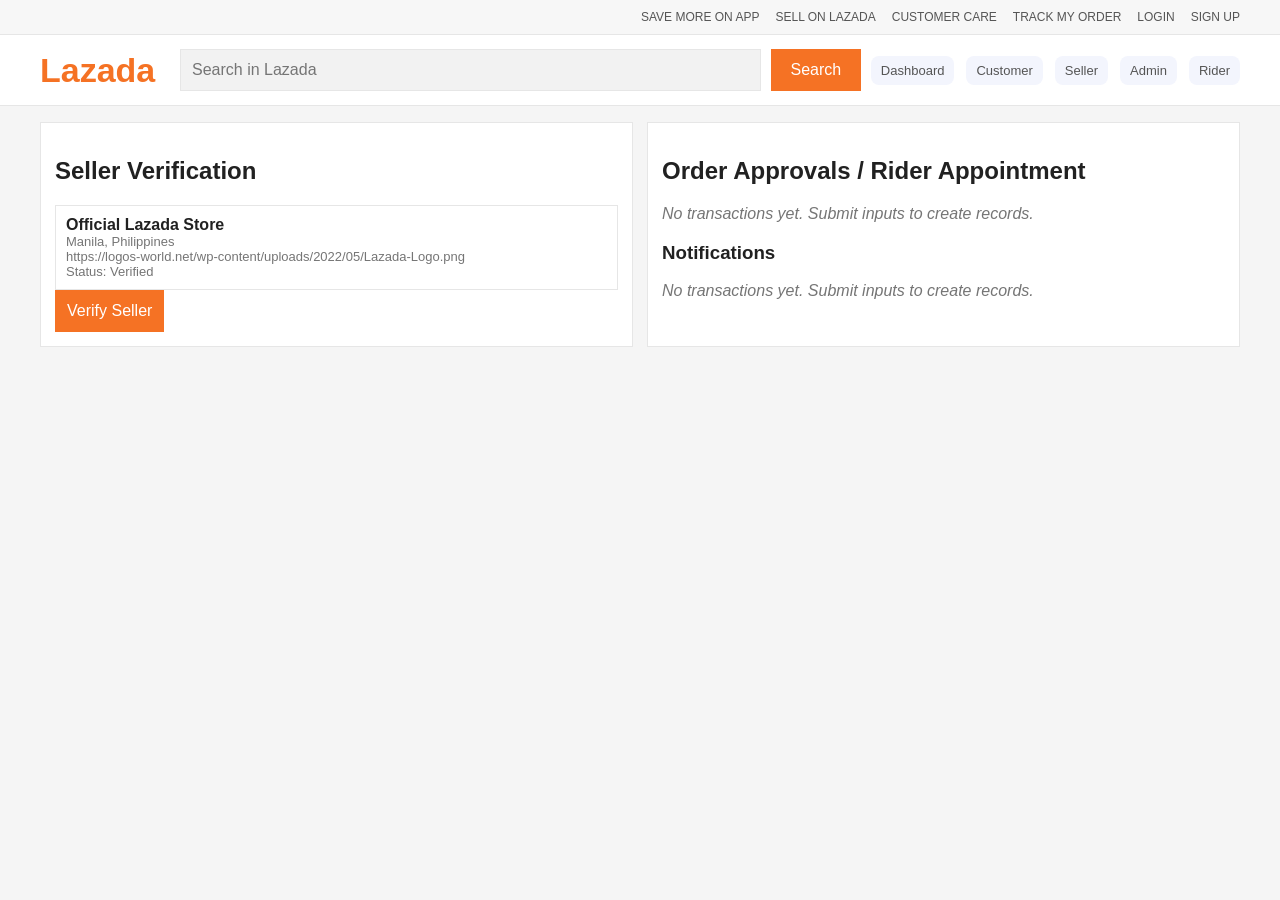
<file: admin.html>
<!doctype html><html lang="en"><head><meta charset="UTF-8" /><meta name="viewport" content="width=device-width, initial-scale=1.0" /><title>Admin</title><link rel="stylesheet" href="styles.css" /></head><body>
<div class="market-strip"><div class="container strip-inner"><a href="#">SAVE MORE ON APP</a><a href="seller.html">SELL ON LAZADA</a><a href="#">CUSTOMER CARE</a><a href="#">TRACK MY ORDER</a><a href="customer.html#login">LOGIN</a><a href="customer.html#signup">SIGN UP</a></div></div>
<header class="lazada-head"><div class="container head-inner"><div class="brand"><a href="index.html">Lazada</a></div><input class="search-input" placeholder="Search in Lazada" /><button class="search-btn">Search</button><nav class="nav-links light"><a href="index.html">Dashboard</a><a href="customer.html">Customer</a><a href="seller.html">Seller</a><a href="admin.html">Admin</a><a href="rider.html">Rider</a></nav></div></header>
<div class="container grid grid-2"><section class="card"><h2>Seller Verification</h2><div id="sellerProfileView" class="item"></div><button id="verifySeller">Verify Seller</button></section><section class="card"><h2>Order Approvals / Rider Appointment</h2><div id="adminOrders" class="list"></div><h3>Notifications</h3><div id="adminNotifications" class="list"></div></section></div>
<script src="app.js"></script><script>
const data=getData();
function renderSellerCard(){const p=data.seller.profile||{};el("sellerProfileView").innerHTML=p.name?`<div><strong>${p.name}</strong></div><div class="meta">${p.address||""}</div><div class="meta">${p.picture||"No picture provided"}</div><div class="meta">Status: ${data.seller.verified?"Verified":"Not Verified"}</div>`:`<div class="empty">No seller registration yet.</div>`;}
function renderOrders(){const pending=data.orders.filter((o)=>o.status==="seller_accepted_waiting_admin"||o.status==="admin_approved_waiting_rider");renderList("adminOrders",pending,(o)=>`<div class="item"><strong>${o.productName}</strong><div class="meta">Status: ${o.status}</div>${o.status==="seller_accepted_waiting_admin"?`<button data-approve="${o.id}">Approve Order</button>`:""}${o.status==="admin_approved_waiting_rider"&&data.rider.available?`<button data-assign="${o.id}">Appoint Rider</button>`:""}${o.status==="admin_approved_waiting_rider"&&!data.rider.available?`<div class="warning">No rider registered yet.</div>`:""}${o.receivedByCustomer?`<div class="status">Customer received product.</div>`:""}</div>`);document.querySelectorAll("[data-approve]").forEach((btn)=>btn.addEventListener("click",()=>{if(!data.seller.verified){alert("Order can be approved only if seller is verified.");return;}const order=data.orders.find((o)=>o.id===btn.dataset.approve);if(!order)return;order.adminApproved=true;order.status="admin_approved_waiting_rider";pushNotification(data,"rider",`New delivery assignment available for ${order.productName}.`);saveData(data);renderOrders();}));document.querySelectorAll("[data-assign]").forEach((btn)=>btn.addEventListener("click",()=>{const order=data.orders.find((o)=>o.id===btn.dataset.assign);if(!order)return;order.riderId=data.rider.profile.name||"registered rider";order.status="rider_assigned_waiting_accept";data.rider.assignments.push(order.id);saveData(data);renderOrders();}));}
el("verifySeller").addEventListener("click",()=>{if(!data.seller.profile.name)return;data.seller.verified=true;pushNotification(data,"seller","Admin verified your seller account.");saveData(data);renderSellerCard();renderOrders();renderNotifications("adminNotifications","admin",data);});
renderSellerCard();renderOrders();renderNotifications("adminNotifications","admin",data);
</script></body></html>
</file>
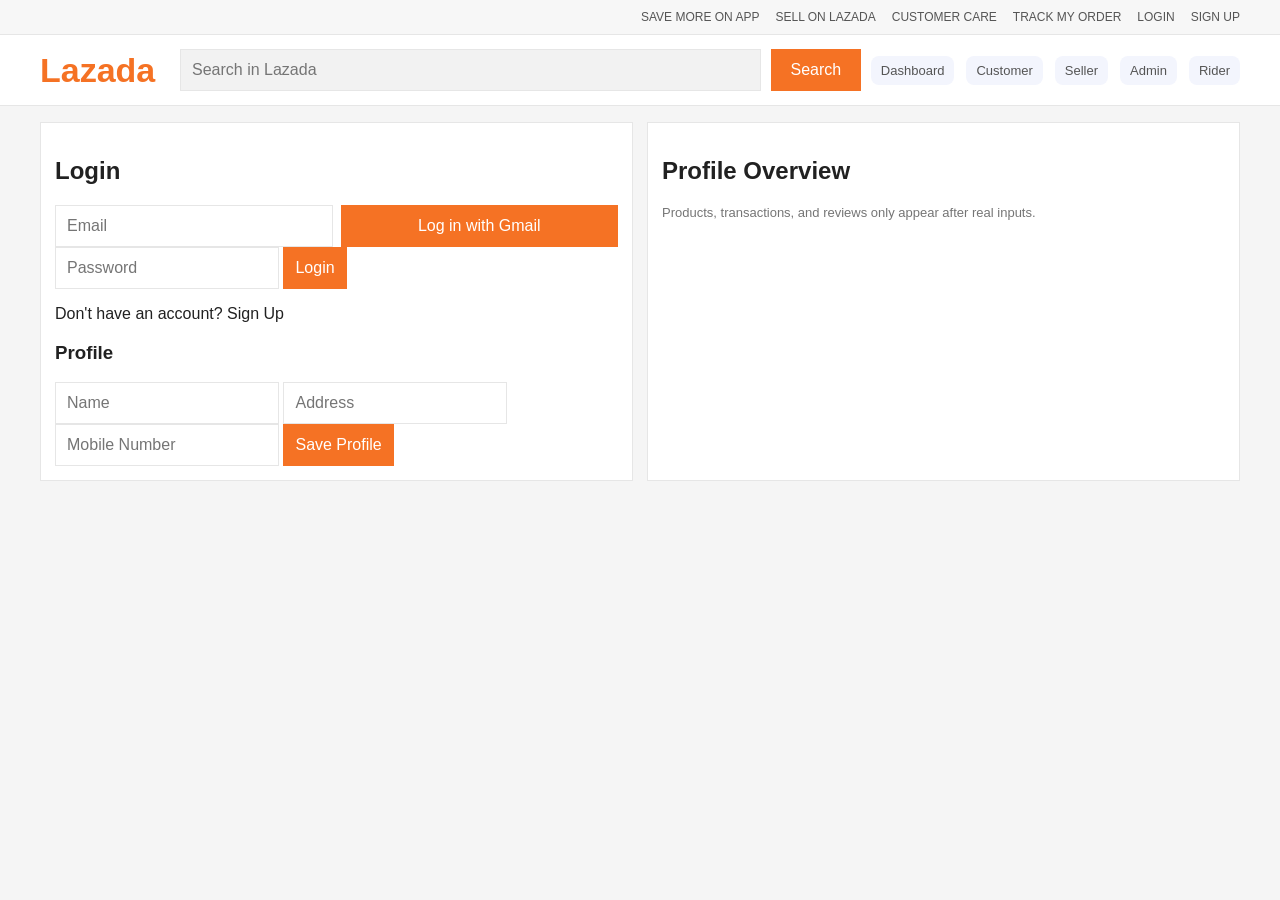
<file: customer.html>
<!doctype html>
<html lang="en"><head><meta charset="UTF-8" /><meta name="viewport" content="width=device-width, initial-scale=1.0" /><title>Customer</title><link rel="stylesheet" href="styles.css" /></head>
<body>
  <div class="market-strip"><div class="container strip-inner"><a href="#">SAVE MORE ON APP</a><a href="seller.html">SELL ON LAZADA</a><a href="#">CUSTOMER CARE</a><a href="#">TRACK MY ORDER</a><a href="customer.html#login">LOGIN</a><a href="customer.html#signup">SIGN UP</a></div></div>
  <header class="lazada-head"><div class="container head-inner"><div class="brand"><a href="index.html">Lazada</a></div><input class="search-input" placeholder="Search in Lazada" /><button class="search-btn">Search</button><nav class="nav-links light"><a href="index.html">Dashboard</a><a href="customer.html">Customer</a><a href="seller.html">Seller</a><a href="admin.html">Admin</a><a href="rider.html">Rider</a></nav></div></header>
  <main class="container">
    <!-- Removed Dashboard and Search as requested -->
  </main>
  <div class="container grid grid-2">
    <section class="card" id="authSection">
      <div id="loginUI">
        <h2>Login</h2>
        <div class="row">
          <input id="loginEmail" placeholder="Email" />
          <button id="googleLoginBtn">Log in with Gmail</button>
        </div>
        <input id="loginPassword" type="password" placeholder="Password" />
        <button id="loginBtn">Login</button>
        <p>Don't have an account? <a href="#" id="showSignup">Sign Up</a></p>
      </div>

      <div id="signupUI" class="hidden">
        <h2>Sign Up</h2>
        <div class="row">
          <input id="signupEmail" placeholder="Email" />
        </div>
        <input id="signupPassword" type="password" placeholder="Password" />
        <button id="signupBtn">Sign Up</button>
        <p>Already have an account? <a href="#" id="showLogin">Login</a></p>
      </div>

      <h3>Profile</h3>
      <input id="custName" placeholder="Name" />
      <input id="custAddress" placeholder="Address" />
      <input id="custMobile" placeholder="Mobile Number" />
      <button id="saveProfile">Save Profile</button>
    </section>
    <section class="card">
      <h2>Profile Overview</h2>
      <div class="meta">Products, transactions, and reviews only appear after real inputs.</div>
      <div id="profileSummary"></div>
    </section>
  </div>
  <script src="app.js"></script>
  <script>
    const data=getData(); let cart=[];
    function hydrate(){
      el("custName").value=data.customer.profile.name||"";
      el("custAddress").value=data.customer.profile.address||"";
      el("custMobile").value=data.customer.profile.mobile||"";
      updateProfileSummary();
    }
    
    function updateProfileSummary() {
      el("profileSummary").innerHTML = `
        <p><strong>Name:</strong> ${data.customer.profile.name || "N/A"}</p>
        <p><strong>Email:</strong> ${data.customer.email || "N/A"}</p>
        <p><strong>Address:</strong> ${data.customer.profile.address || "N/A"}</p>
      `;
    }

    function showLogin() {
      el("loginUI").classList.remove("hidden");
      el("signupUI").classList.add("hidden");
    }

    function showSignup() {
      el("loginUI").classList.add("hidden");
      el("signupUI").classList.remove("hidden");
    }

    // Check URL hash to show correct UI
    function handleHash() {
      if (window.location.hash === "#signup") {
        showSignup();
      } else {
        showLogin();
      }
    }

    window.onhashchange = handleHash;
    handleHash();

    el("showSignup").onclick = (e) => { e.preventDefault(); window.location.hash = "signup"; };
    el("showLogin").onclick = (e) => { e.preventDefault(); window.location.hash = "login"; };

    el("loginBtn").onclick = () => {
      data.customer.email = el("loginEmail").value;
      data.customer.password = el("loginPassword").value;
      saveData(data);
      alert("Logged in successfully!");
      updateProfileSummary();
    };

    el("googleLoginBtn").onclick = () => {
      alert("Redirecting to Gmail login...");
      data.customer.authMethod = "google";
      saveData(data);
    };

    el("signupBtn").onclick = () => {
      data.customer.email = el("signupEmail").value;
      data.customer.password = el("signupPassword").value;
      saveData(data);
      alert("Signed up successfully!");
      updateProfileSummary();
    };

    function customerFilteredProducts(){const q=el("customerSearchInput").value.trim().toLowerCase();const cat=el("customerCategory").value;return data.seller.products.filter((p)=>{const byText=!q||p.name.toLowerCase().includes(q);const byCategory=!cat||p.category===cat;return byText&&byCategory;});}
    function renderProductCatalog(){renderList("customerProductList",customerFilteredProducts(),(p)=>`<div class="item product-card">${p.image?`<img class="product-image" src="${p.image}" alt="${p.name}" />`:""}<h3>${p.name}</h3><div class="meta">Category: ${p.category}</div><div class="meta">Qty: ${p.quantity}</div><div class="meta">Price: ₱${Number(p.price).toFixed(2)}</div><button data-add="${p.id}">Add to Cart</button></div>`);document.querySelectorAll("[data-add]").forEach((btn)=>btn.addEventListener("click",()=>{const product=data.seller.products.find((p)=>p.id===btn.dataset.add);if(!product)return;cart.push({productId:product.id,name:product.name,price:Number(product.price)});renderCart();}));}
    function renderCart(){renderList("customerCartList",cart,(item,idx)=>`<div class="item"><strong>${item.name}</strong><div class="meta">₱${item.price.toFixed(2)}</div><button class="secondary" data-remove="${idx}">Remove</button></div>`);document.querySelectorAll("[data-remove]").forEach((btn)=>btn.addEventListener("click",()=>{cart.splice(Number(btn.dataset.remove),1);renderCart();}));}
    function renderOrders(){renderList("customerOrders",data.orders,(o)=>`<div class="item"><h3>${o.productName}</h3><div class="meta">Price: ₱${Number(o.price).toFixed(2)}</div><div class="meta">Status: <span class="status">${o.status}</span></div>${o.delivered&&!o.receivedByCustomer?`<button data-recv="${o.id}">Confirm Delivery Received</button>`:""}${o.receivedByCustomer&&!o.review?`<input id="rText_${o.id}" placeholder="Review/comment" /><input id="rImg_${o.id}" placeholder="Review image url/path" /><button data-review="${o.id}">Submit Review</button>`:""}${o.review?`<div class="meta">Review: ${o.review.comment} (${o.review.image||"no image"})</div>`:""}</div>`);document.querySelectorAll("[data-recv]").forEach((btn)=>btn.addEventListener("click",()=>{const order=data.orders.find((o)=>o.id===btn.dataset.recv);if(!order)return;order.receivedByCustomer=true;order.status="received_by_customer";pushNotification(data,"seller",`Customer received ${order.productName}.`);pushNotification(data,"admin",`Customer confirmed receive for ${order.productName}.`);saveData(data);renderOrders();}));document.querySelectorAll("[data-review]").forEach((btn)=>btn.addEventListener("click",()=>{const order=data.orders.find((o)=>o.id===btn.dataset.review);if(!order)return;order.review={comment:el(`rText_${order.id}`).value.trim(),image:el(`rImg_${order.id}`).value.trim()};saveData(data);renderOrders();}));}
    
    el("saveProfile").addEventListener("click",()=>{data.customer.profile={name:el("custName").value.trim(),address:el("custAddress").value.trim(),mobile:el("custMobile").value.trim()};saveData(data);alert("Customer profile saved.");updateProfileSummary();});
    el("customerSearchInput").addEventListener("input",renderProductCatalog);el("customerCategory").addEventListener("change",renderProductCatalog);
    el("customerCheckoutBtn").addEventListener("click",()=>{const result=checkoutCart(data,cart);if(!result.ok)return;cart=[];renderCart();renderOrders();renderNotifications("customerNotifications","customer",data);alert(result.message);});
    hydrate();renderProductCatalog();renderCart();renderOrders();renderNotifications("customerNotifications","customer",data);
  </script>
</body></html>
</file>
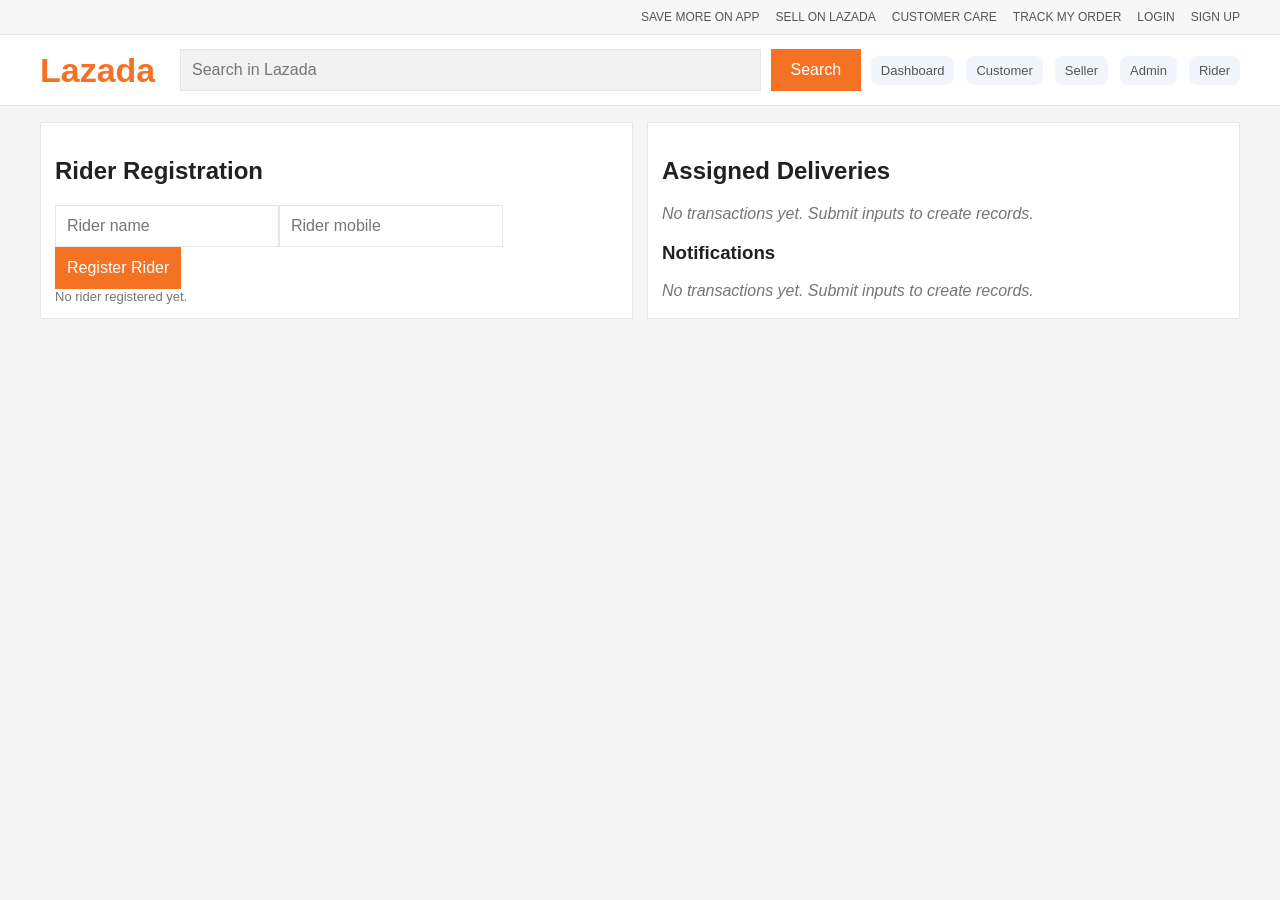
<file: rider.html>
<!doctype html><html lang="en"><head><meta charset="UTF-8" /><meta name="viewport" content="width=device-width, initial-scale=1.0" /><title>Rider</title><link rel="stylesheet" href="styles.css" /></head><body>
<div class="market-strip"><div class="container strip-inner"><a href="#">SAVE MORE ON APP</a><a href="seller.html">SELL ON LAZADA</a><a href="#">CUSTOMER CARE</a><a href="#">TRACK MY ORDER</a><a href="customer.html#login">LOGIN</a><a href="customer.html#signup">SIGN UP</a></div></div>
<header class="lazada-head"><div class="container head-inner"><div class="brand"><a href="index.html">Lazada</a></div><input class="search-input" placeholder="Search in Lazada" /><button class="search-btn">Search</button><nav class="nav-links light"><a href="index.html">Dashboard</a><a href="customer.html">Customer</a><a href="seller.html">Seller</a><a href="admin.html">Admin</a><a href="rider.html">Rider</a></nav></div></header>
<div class="container grid grid-2"><section class="card"><h2>Rider Registration</h2><input id="riderName" placeholder="Rider name" /><input id="riderMobile" placeholder="Rider mobile" /><button id="saveRider">Register Rider</button><div id="riderStatus" class="meta"></div></section><section class="card"><h2>Assigned Deliveries</h2><div id="riderOrders" class="list"></div><h3>Notifications</h3><div id="riderNotifications" class="list"></div></section></div>
<script src="app.js"></script><script>
const data=getData();
function hydrate(){el("riderName").value=data.rider.profile.name||"";el("riderMobile").value=data.rider.profile.mobile||"";el("riderStatus").textContent=data.rider.available?"Rider registered and available.":"No rider registered yet.";}
function renderDeliveries(){const assigned=data.orders.filter((o)=>o.status==="rider_assigned_waiting_accept"||o.status==="rider_accepted_on_delivery");renderList("riderOrders",assigned,(o)=>`<div class="item"><strong>${o.productName}</strong><div class="meta">Status: ${o.status}</div>${o.status==="rider_assigned_waiting_accept"?`<button data-accept="${o.id}">Accept Delivery</button><button class="danger" data-reject="${o.id}">Reject Delivery</button>`:""}${o.status==="rider_accepted_on_delivery"?`<button data-done="${o.id}">Confirm Delivery Done</button>`:""}</div>`);document.querySelectorAll("[data-accept]").forEach((btn)=>btn.addEventListener("click",()=>{const order=data.orders.find((o)=>o.id===btn.dataset.accept);if(!order)return;order.riderAccepted=true;order.status="rider_accepted_on_delivery";saveData(data);renderDeliveries();}));document.querySelectorAll("[data-reject]").forEach((btn)=>btn.addEventListener("click",()=>{const order=data.orders.find((o)=>o.id===btn.dataset.reject);if(!order)return;order.status="admin_approved_waiting_rider";order.riderId="";saveData(data);renderDeliveries();}));document.querySelectorAll("[data-done]").forEach((btn)=>btn.addEventListener("click",()=>{const order=data.orders.find((o)=>o.id===btn.dataset.done);if(!order)return;order.delivered=true;order.status="delivered_waiting_customer_confirmation";pushNotification(data,"customer",`Delivery arrived for ${order.productName}. Please confirm receipt.`);saveData(data);renderDeliveries();}));}
el("saveRider").addEventListener("click",()=>{data.rider.profile={name:el("riderName").value.trim(),mobile:el("riderMobile").value.trim()};data.rider.available=Boolean(data.rider.profile.name);saveData(data);hydrate();renderDeliveries();});
hydrate();renderDeliveries();renderNotifications("riderNotifications","rider",data);
</script></body></html>
</file>
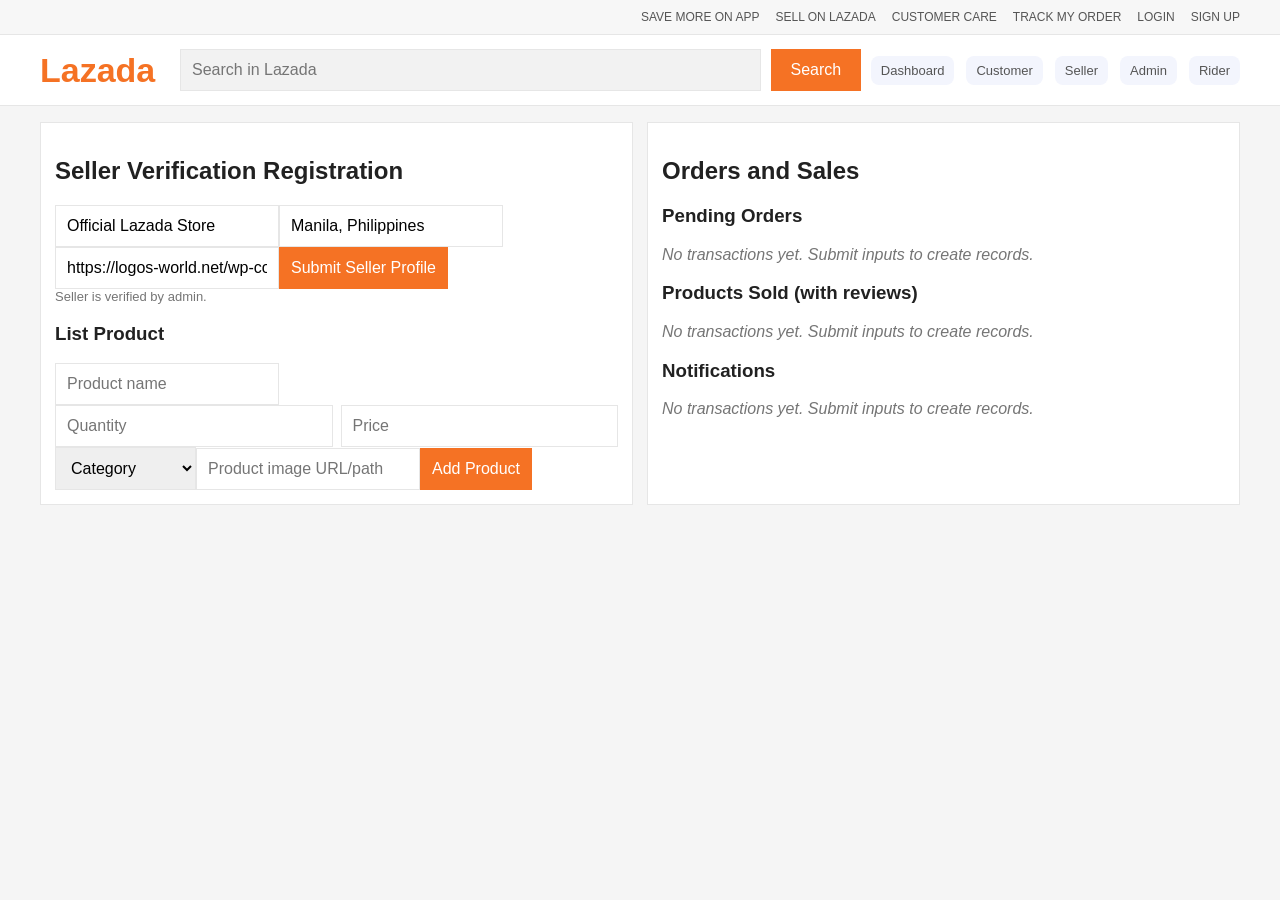
<file: seller.html>
<!doctype html><html lang="en"><head><meta charset="UTF-8" /><meta name="viewport" content="width=device-width, initial-scale=1.0" /><title>Seller</title><link rel="stylesheet" href="styles.css" /></head><body>
<div class="market-strip"><div class="container strip-inner"><a href="#">SAVE MORE ON APP</a><a href="seller.html">SELL ON LAZADA</a><a href="#">CUSTOMER CARE</a><a href="#">TRACK MY ORDER</a><a href="customer.html#login">LOGIN</a><a href="customer.html#signup">SIGN UP</a></div></div>
<header class="lazada-head"><div class="container head-inner"><div class="brand"><a href="index.html">Lazada</a></div><input class="search-input" placeholder="Search in Lazada" /><button class="search-btn">Search</button><nav class="nav-links light"><a href="index.html">Dashboard</a><a href="customer.html">Customer</a><a href="seller.html">Seller</a><a href="admin.html">Admin</a><a href="rider.html">Rider</a></nav></div></header>
<div class="container grid grid-2"><section class="card"><h2>Seller Verification Registration</h2><input id="sellerName" placeholder="Name" /><input id="sellerAddress" placeholder="Seller Address" /><input id="sellerPicture" placeholder="Picture URL/path" /><button id="saveSellerProfile">Submit Seller Profile</button><div class="meta" id="sellerVerifyStatus"></div><h3>List Product</h3><input id="prodName" placeholder="Product name" /><div class="row"><input id="prodQty" type="number" min="1" placeholder="Quantity" /><input id="prodPrice" type="number" min="1" placeholder="Price" /></div><select id="prodCategory"><option value="">Category</option><option value="mobiles">mobiles</option><option value="men tshirts">men tshirts</option><option value="women shirts">women shirts</option><option value="dresses">dresses</option><option value="wireless buds">wireless buds</option></select><input id="prodImage" placeholder="Product image URL/path" /><button id="addProduct">Add Product</button></section><section class="card"><h2>Orders and Sales</h2><h3>Pending Orders</h3><div id="sellerPendingOrders" class="list"></div><h3>Products Sold (with reviews)</h3><div id="sellerSoldOrders" class="list"></div><h3>Notifications</h3><div id="sellerNotifications" class="list"></div></section></div>
<script src="app.js"></script><script>
const data=getData(); function hydrate(){el("sellerName").value=data.seller.profile.name||"";el("sellerAddress").value=data.seller.profile.address||"";el("sellerPicture").value=data.seller.profile.picture||"";el("sellerVerifyStatus").textContent=data.seller.verified?"Seller is verified by admin.":"Seller is not yet verified.";}
function renderOrders(){const pending=data.orders.filter((o)=>o.status==="customer_checkout");const sold=data.orders.filter((o)=>o.receivedByCustomer);renderList("sellerPendingOrders",pending,(o)=>`<div class="item"><strong>${o.productName}</strong><div class="meta">Price: ₱${Number(o.price).toFixed(2)}</div><button data-accept="${o.id}">Accept</button><button class="danger" data-decline="${o.id}">Decline</button></div>`);renderList("sellerSoldOrders",sold,(o)=>`<div class="item"><strong>${o.productName}</strong><div class="meta">Status: ${o.status}</div><div class="meta">Review: ${o.review?`${o.review.comment} (${o.review.image||"no image"})`:"No review yet"}</div></div>`);document.querySelectorAll("[data-accept]").forEach((btn)=>btn.addEventListener("click",()=>{const order=data.orders.find((o)=>o.id===btn.dataset.accept);if(!order)return;order.sellerAccepted=true;order.status="seller_accepted_waiting_admin";pushNotification(data,"admin",`Seller accepted order for ${order.productName}.`);saveData(data);renderOrders();}));document.querySelectorAll("[data-decline]").forEach((btn)=>btn.addEventListener("click",()=>{data.orders=data.orders.filter((o)=>o.id!==btn.dataset.decline);saveData(data);renderOrders();}));}
el("saveSellerProfile").addEventListener("click",()=>{data.seller.profile={name:el("sellerName").value.trim(),address:el("sellerAddress").value.trim(),picture:el("sellerPicture").value.trim()};data.seller.verified=false;pushNotification(data,"admin","Seller submitted profile for verification.");saveData(data);hydrate();});
el("addProduct").addEventListener("click",()=>{if(!data.seller.verified){alert("Product listing is allowed only after admin verifies seller.");return;}const product={id:id("p"),name:el("prodName").value.trim(),quantity:Number(el("prodQty").value||0),price:Number(el("prodPrice").value||0),category:el("prodCategory").value,image:el("prodImage").value.trim()};if(!product.name||!product.quantity||!product.price||!product.category)return;data.seller.products.push(product);saveData(data);alert("Product listed.");el("prodName").value="";el("prodQty").value="";el("prodPrice").value="";el("prodCategory").value="";el("prodImage").value="";});
hydrate();renderOrders();renderNotifications("sellerNotifications","seller",data);
</script></body></html>
</file>
<file: styles.css>
:root {
  --orange: #f57224;
  --dark: #212121;
  --gray: #757575;
  --bg: #f5f5f5;
  --card: #ffffff;
  --border: #e6e6e6;
  --danger: #d64545;
  --blue-soft: #e7ecff;
}
* { box-sizing: border-box; }
body { margin: 0; font-family: Arial, sans-serif; background: var(--bg); color: var(--dark); }
a { color: inherit; text-decoration: none; }
.container { width: min(1200px, 95%); margin: 0 auto; }
.top-strip, .market-strip { background: #f7f7f7; border-bottom: 1px solid var(--border); }
.strip-inner { display: flex; justify-content: flex-end; gap: 16px; padding: 10px 0; font-size: 12px; color: #555; flex-wrap: wrap; }
.main-header, .lazada-head { background: #fff; border-bottom: 1px solid var(--border); }
.header-inner { display: grid; grid-template-columns: 160px 1fr auto; gap: 14px; align-items: center; padding: 14px 0; }
.head-inner { display: grid; grid-template-columns: 130px 1fr 90px auto; gap: 10px; align-items: center; padding: 14px 0; }
.logo, .brand { font-size: 34px; font-weight: 700; color: var(--orange); }
.search-bar { display: grid; grid-template-columns: 1fr 90px; }
.search-bar input, .search-bar button, .search-input, .search-btn, input, select, textarea, button { border: 1px solid var(--border); padding: 11px; font: inherit; }
.search-bar input, .search-input { background: #f2f2f2; }
.search-bar button, .search-btn, button { background: var(--orange); color: #fff; border-color: var(--orange); cursor: pointer; }
.search-input, .search-btn { margin: 0; height: 42px; }
.header-links, .nav-links { display: flex; gap: 12px; font-size: 13px; color: #555; flex-wrap: wrap; }
.nav-links.light a { background: #f3f5fd; padding: 7px 10px; border-radius: 8px; }
.hero { margin-top: 16px; display: grid; grid-template-columns: 1fr 280px; gap: 12px; }
.hero-banner { border-radius: 2px; min-height: 270px; padding: 24px; color: #fff; background: linear-gradient(120deg, #6d2fd5, #9f4ce2, #ee86ad); }
.pill { display: inline-block; background: rgba(255, 255, 255, 0.2); font-size: 12px; font-weight: 700; padding: 5px 9px; border-radius: 2px; }
.hero-banner h1 { margin: 12px 0 10px; font-size: 36px; }
.hero-banner p { max-width: 580px; margin: 0; }
.hero-app { background: #fff; border: 1px solid var(--border); padding: 14px; }
.hero-app h2 { margin: 0; font-size: 16px; }
.hero-app ul { padding-left: 18px; margin: 10px 0; color: #444; }
.muted { color: var(--gray); margin: 8px 0 2px; }
.qr-box { border: 1px dashed #bababa; height: 120px; display: grid; place-items: center; background: #fafafa; color: #777; font-size: 20px; font-weight: 700; }
.quick-links { display: grid; grid-template-columns: repeat(3, 1fr); gap: 10px; }
.quick-item { border: 1px solid var(--border); background: #fff; padding: 12px; font-weight: 600; }
.card { background: var(--card); border: 1px solid var(--border); margin-top: 16px; padding: 14px; }
.section-head { display: flex; align-items: center; justify-content: space-between; margin-bottom: 10px; gap: 10px; }
.section-head h2, .section-head h3, .section-head p { margin: 0; }
.section-head p { color: var(--gray); }
.flash-meta span { background: #2f2f2f; color: #fff; padding: 4px 8px; margin-left: 8px; border-radius: 2px; }
.product-grid { display: grid; grid-template-columns: repeat(auto-fit, minmax(190px, 1fr)); gap: 10px; }
.product-card { 
  border: 1px solid var(--border); 
  background: #fff; 
  transition: transform 0.2s, box-shadow 0.2s;
  display: flex;
  flex-direction: column;
}
.product-card:hover {
  transform: translateY(-4px);
  box-shadow: 0 4px 12px rgba(0,0,0,0.1);
}
.product-img-container {
  height: 180px;
  background: #fff;
  display: flex;
  align-items: center;
  justify-content: center;
  overflow: hidden;
  border-bottom: 1px solid var(--border);
}
.product-image { 
  width: 100%; 
  height: 100%; 
  object-fit: contain; 
}
.no-image {
  color: var(--gray);
  font-size: 12px;
  font-style: italic;
}
.product-info {
  padding: 12px;
  flex-grow: 1;
  display: flex;
  flex-direction: column;
}
.product-card h3 { 
  font-size: 14px; 
  margin: 0 0 8px; 
  height: 40px;
  overflow: hidden;
  display: -webkit-box;
  -webkit-line-clamp: 2;
  -webkit-box-orient: vertical;
  line-height: 1.4;
}
.price { margin: 8px 0; color: var(--orange); font-size: 18px; font-weight: 700; }
.add-to-cart-btn {
  width: 100%;
  padding: 8px;
  background: var(--orange);
  color: #fff;
  border: none;
  border-radius: 4px;
  cursor: pointer;
  font-weight: 600;
  transition: opacity 0.2s;
}
.add-to-cart-btn:hover {
  opacity: 0.9;
}
.categories { display: grid; grid-template-columns: repeat(auto-fit, minmax(150px, 1fr)); gap: 8px; }
.category-tile { border: 1px solid var(--border); padding: 12px; background: #fff; text-transform: capitalize; }
.list { display: grid; gap: 10px; }
.item { border: 1px solid var(--border); padding: 10px; background: #fff; }
.meta { color: var(--gray); font-size: 13px; }
.status { color: #1f9d55; font-weight: 700; }
.warning { color: #a96500; }
.empty { color: var(--gray); font-style: italic; }
button.secondary { background: var(--blue-soft); color: #3350aa; border-color: #d6def7; }
button.danger { background: var(--danger); border-color: var(--danger); }
.row { display: grid; grid-template-columns: repeat(auto-fit, minmax(160px, 1fr)); gap: 8px; }
.grid { display: grid; gap: 14px; }
.grid-2 { grid-template-columns: repeat(auto-fit, minmax(320px, 1fr)); }
.dashboard-layout { display: grid; grid-template-columns: 1fr 1fr; gap: 14px; }
.modal { position: fixed; inset: 0; z-index: 20; }
.hidden { display: none; }
.modal-backdrop { position: absolute; inset: 0; background: rgba(0, 0, 0, 0.45); }
.modal-panel { position: relative; width: min(980px, 92%); margin: 60px auto; background: #fff; border: 1px solid var(--border); padding: 16px; max-height: calc(100vh - 120px); overflow: auto; }
.site-footer { margin-top: 20px; background: #fff; border-top: 1px solid var(--border); padding-top: 20px; }
.footer-grid { display: grid; grid-template-columns: repeat(auto-fit, minmax(200px, 1fr)); gap: 14px; }
.footer-grid h3 { margin: 0 0 10px; font-size: 15px; }
.footer-grid a { display: block; color: #555; margin-bottom: 7px; font-size: 14px; }
.footer-grid p { margin: 0; color: #555; font-size: 14px; line-height: 1.5; }
.copyright { text-align: center; color: #666; font-size: 12px; margin: 20px 0 0; padding: 12px 0; border-top: 1px solid var(--border); }
@media (max-width: 900px) {
  .header-inner, .head-inner { grid-template-columns: 1fr; }
  .hero { grid-template-columns: 1fr; }
  .quick-links, .dashboard-layout { grid-template-columns: 1fr; }
}
</file>
